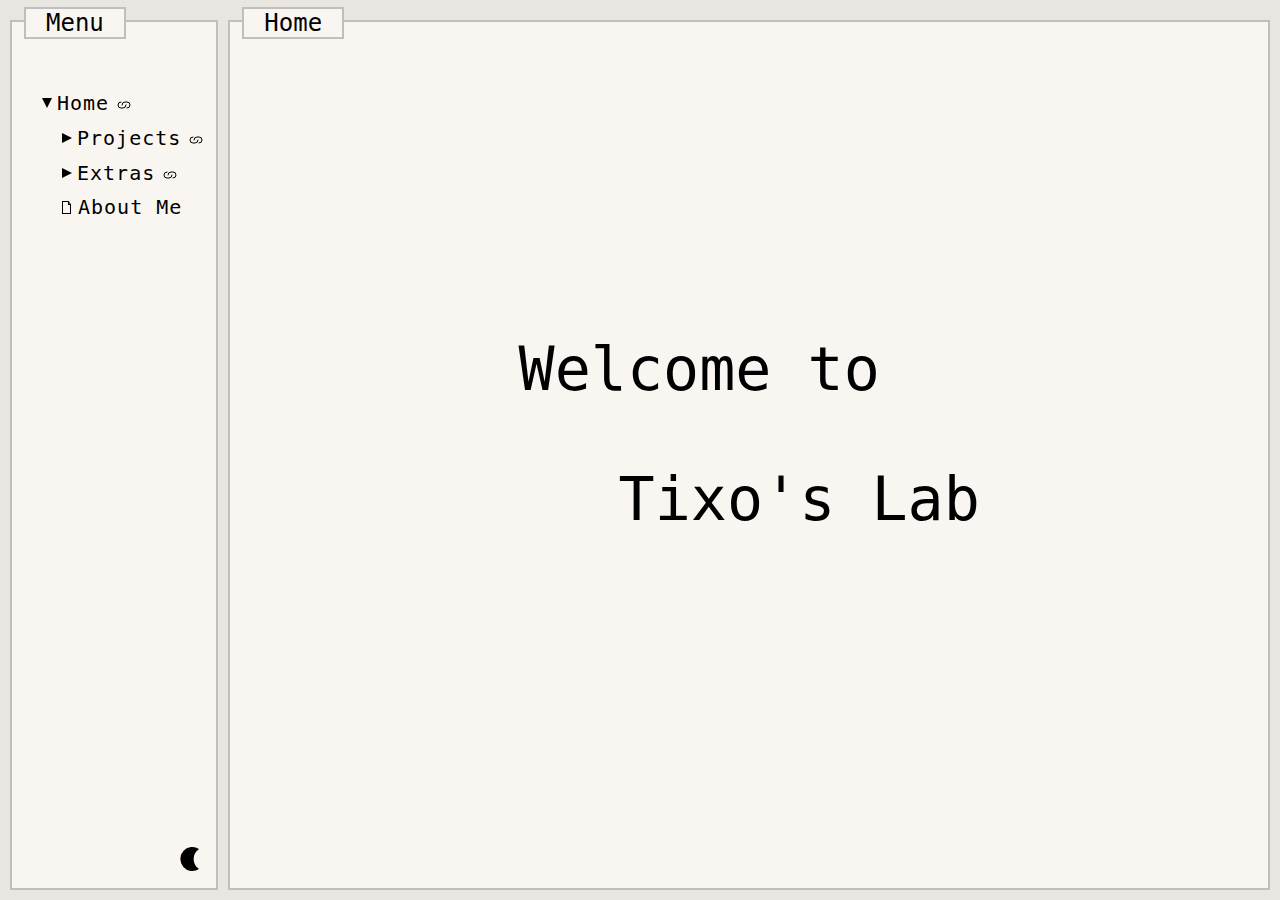
<file: index.html>
<!DOCTYPE html>
<html lang="en">
<head>
    <meta charset="UTF-8">
    <meta name="viewport" content="width=device-width, initial-scale=1.0">
    <title>Tixo's Lab</title>
    <link rel="stylesheet" href="css/style.css"/>
</head>
<body>
    <input type="checkbox" id="menu-button"/>
    <label for="menu-button" class="menu-button-label unselectable">
    <svg width="30px" height="30px" class="icon" id="burger">
<line stroke="currentColor" stroke-width="2" stroke-linecap="round"
    x1="5" y1="10"
    x2="24" y2="10"></line>
<line stroke="currentColor" stroke-width="2" stroke-linecap="round"
    x1="5" y1="15"
    x2="24" y2="15"></line>
<line stroke="currentColor" stroke-width="2" stroke-linecap="round" 
    x1="5" y1="20"
    x2="24" y2="20"></line>
</svg>
    <svg width="30px" height="30px" class="icon" id="cross">
<line stroke="currentColor" stroke-width="2" stroke-linecap="round"
        x1="5" y1="5"
        x2="24" y2="24"></line>
<line stroke="currentColor" stroke-width="2" stroke-linecap="round"
        x1="24" y1="5"
        x2="5" y2="24"></line>
</svg>
    </label>
    <div class="menu container">
        <h2 class="container-title unselectable">Menu</h2>
        <ul class="menu-tree">
            <li class="menu-item">
                <input class="menu-input" type="checkbox" id="home" checked>
                <label class="menu-input-label" for="home">
                    <svg width="10" height="10" class="icon">
    <polygon points="0,0 0,10 10,5" class="triangle" fill="currentColor"/>
</svg>
                    <span class="menu-label-text unselectable">Home</span>
                    <a href="index.html" class="menu-link unselectable">
                    <svg width="25" height="20" class="icon">
  <path
    fill="none"
    stroke="currentColor"
    stroke-linecap="round"
    d="
      M12, 12
      a1,1 0 0,0 0,6
      h 2
      A3,3 0, 0,0 17,15"
  />

  <path
    fill="none"
    stroke="currentColor"
    stroke-linecap="round"
    d="
      M18, 18
      a1,1 0 0,0 0,-6
      h -2
      A3,3 0, 0,0 13,15"
  />
</svg>
                    </a>
                </label>
                <ul class="menu-tree-sub">
                    <li class="menu-item">
                        <input class="menu-input" type="checkbox" id="projects">
                        <label class="menu-input-label" for="projects">
                            <svg width="10" height="10" class="icon">
    <polygon points="0,0 0,10 10,5" class="triangle" fill="currentColor"/>
</svg>
                            <span class="menu-label-text unselectable">Projects</span>
                            <a href="projects.html" class="menu-link unselectable">
                            <svg width="25" height="20" class="icon">
  <path
    fill="none"
    stroke="currentColor"
    stroke-linecap="round"
    d="
      M12, 12
      a1,1 0 0,0 0,6
      h 2
      A3,3 0, 0,0 17,15"
  />

  <path
    fill="none"
    stroke="currentColor"
    stroke-linecap="round"
    d="
      M18, 18
      a1,1 0 0,0 0,-6
      h -2
      A3,3 0, 0,0 13,15"
  />
</svg>
                            </a>
                        </label>
                        <ul class="menu-tree-sub">
                            <li class="menu-item">
                                <a class="menu-link unselectable" href="quickgacha-py.html">
                                <svg height="13px" width="16px" class="icon">
<line stroke="currentColor" stroke-width="1" stroke-linecap="round"
        x1="0.5" y1="0.5"
        x2="0.5" y2="12.5"></line>
<line stroke="currentColor" stroke-width="1" stroke-linecap="round"
        x1="0.5" y1="12.5"
        x2="8.5" y2="12.5"></line>
<line stroke="currentColor" stroke-width="1" stroke-linecap="round"
        x1="0.5" y1="0.5"
        x2="6.5" y2="0.5"></line>
<line stroke="currentColor" stroke-width="1" stroke-linecap="round"
        x1="8.5" y1="12.5"
        x2="8.5" y2="3.5"></line>
<line stroke="currentColor" stroke-width="1" stroke-linecap="round"
        x1="8.5" y1="3.5"
        x2="6.5" y2="0.5"></line>
<line stroke="currentColor" stroke-width="1" stroke-linecap="round"
        x1="8.5" y1="3.5"
        x2="6.5" y2="3.5"></line>
<line stroke="currentColor" stroke-width="1" stroke-linecap="round"
        x1="6.5" y1="0.5"
        x2="6.5" y2="3.5"></line>
</svg>Quickgacha.py
                                </a>
                            </li>
                        </ul>
                    </li>
                    <li class="menu-item">
                        <input class="menu-input" type="checkbox" id="extras">
                        <label class="menu-input-label" for="extras">
                        <svg width="10" height="10" class="icon">
    <polygon points="0,0 0,10 10,5" class="triangle" fill="currentColor"/>
</svg>
                        <span class="menu-label-text unselectable">Extras</span>
                        <a href="extras.html" class="menu-link unselectable">
                        <svg width="25" height="20" class="icon">
  <path
    fill="none"
    stroke="currentColor"
    stroke-linecap="round"
    d="
      M12, 12
      a1,1 0 0,0 0,6
      h 2
      A3,3 0, 0,0 17,15"
  />

  <path
    fill="none"
    stroke="currentColor"
    stroke-linecap="round"
    d="
      M18, 18
      a1,1 0 0,0 0,-6
      h -2
      A3,3 0, 0,0 13,15"
  />
</svg>
                        </a>
                        </label>
                        <ul class="menu-tree-sub">
                            <li class="menu-item">
                                <a class="menu-link unselectable" href="gacha.html">
                                <svg height="13px" width="16px" class="icon">
<line stroke="currentColor" stroke-width="1" stroke-linecap="round"
        x1="0.5" y1="0.5"
        x2="0.5" y2="12.5"></line>
<line stroke="currentColor" stroke-width="1" stroke-linecap="round"
        x1="0.5" y1="12.5"
        x2="8.5" y2="12.5"></line>
<line stroke="currentColor" stroke-width="1" stroke-linecap="round"
        x1="0.5" y1="0.5"
        x2="6.5" y2="0.5"></line>
<line stroke="currentColor" stroke-width="1" stroke-linecap="round"
        x1="8.5" y1="12.5"
        x2="8.5" y2="3.5"></line>
<line stroke="currentColor" stroke-width="1" stroke-linecap="round"
        x1="8.5" y1="3.5"
        x2="6.5" y2="0.5"></line>
<line stroke="currentColor" stroke-width="1" stroke-linecap="round"
        x1="8.5" y1="3.5"
        x2="6.5" y2="3.5"></line>
<line stroke="currentColor" stroke-width="1" stroke-linecap="round"
        x1="6.5" y1="0.5"
        x2="6.5" y2="3.5"></line>
</svg>Gacha
                                </a>
                            </li>
                        </ul>
                    </li>
                    <li class="menu-item">
                        <a class="menu-link unselectable" href="about-me.html">
                        <svg height="13px" width="16px" class="icon">
<line stroke="currentColor" stroke-width="1" stroke-linecap="round"
        x1="0.5" y1="0.5"
        x2="0.5" y2="12.5"></line>
<line stroke="currentColor" stroke-width="1" stroke-linecap="round"
        x1="0.5" y1="12.5"
        x2="8.5" y2="12.5"></line>
<line stroke="currentColor" stroke-width="1" stroke-linecap="round"
        x1="0.5" y1="0.5"
        x2="6.5" y2="0.5"></line>
<line stroke="currentColor" stroke-width="1" stroke-linecap="round"
        x1="8.5" y1="12.5"
        x2="8.5" y2="3.5"></line>
<line stroke="currentColor" stroke-width="1" stroke-linecap="round"
        x1="8.5" y1="3.5"
        x2="6.5" y2="0.5"></line>
<line stroke="currentColor" stroke-width="1" stroke-linecap="round"
        x1="8.5" y1="3.5"
        x2="6.5" y2="3.5"></line>
<line stroke="currentColor" stroke-width="1" stroke-linecap="round"
        x1="6.5" y1="0.5"
        x2="6.5" y2="3.5"></line>
</svg>About Me
                        </a>
                    </li>
                </ul>
            </li>
        </ul>
        <input type="checkbox" id="dark-mode"/>
        <label for="dark-mode">
            <svg width="30" height="30" class="icon" id="lightIcon">
    <circle cx="15" cy="15" r="6" fill="currentColor"/>
    <line
        id="ray"
        stroke="currentColor"
        stroke-width="2"
        stroke-linecap="round"
        x1="15"
        y1="1"
        x2="15"
        y2="4"
    ></line>

    <use href="#ray" transform="rotate(45 15 15)" />
    <use href="#ray" transform="rotate(90 15 15)" />
    <use href="#ray" transform="rotate(135 15 15)" />
    <use href="#ray" transform="rotate(180 15 15)" />
    <use href="#ray" transform="rotate(225 15 15)" />
    <use href="#ray" transform="rotate(270 15 15)" />
    <use href="#ray" transform="rotate(315 15 15)" />
</svg>
            <svg width="30" height="30" class="icon" id="darkIcon">
    <path
        fill="currentColor"
        d="M 23, 5 A 12 12 0 1 0 23, 25 A 12 12 0 0 1 23, 5"
    />
</svg>
        </label>
    </div>
    <div class="content container">
        <link rel="stylesheet" href="css/index.css">
<h2 class="container-title unselectable">Home</h2>
<div style="margin:30vh auto auto auto; max-width: fit-content;">
    <p class="welcome-text top">Welcome to</p>
    <p class="welcome-text bottom">Tixo's Lab</p>
</div>

    </div>
</body>
<script src="script.js"></script>
</html>
</file>
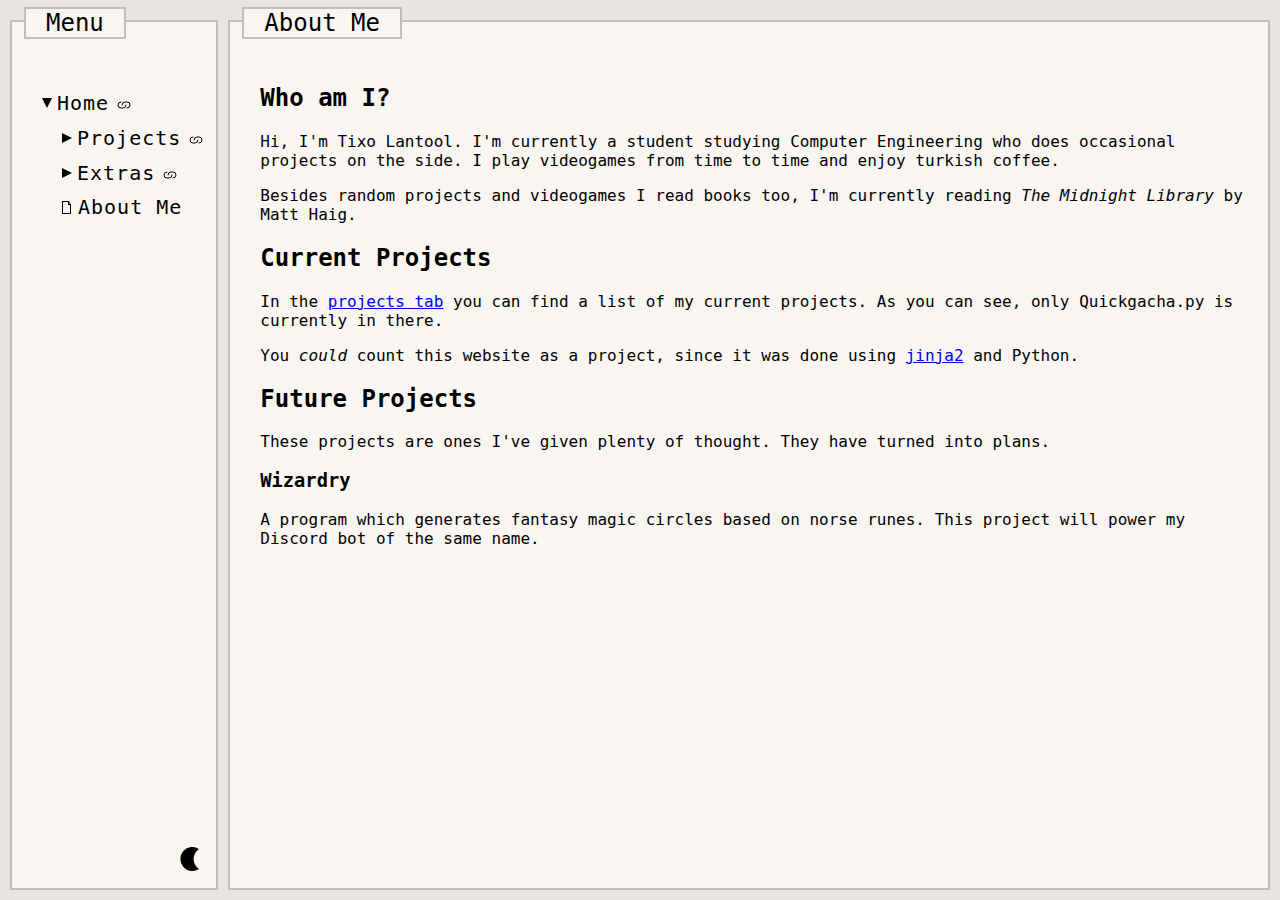
<file: about-me.html>
<!DOCTYPE html>
<html lang="en">
<head>
    <meta charset="UTF-8">
    <meta name="viewport" content="width=device-width, initial-scale=1.0">
    <title>Tixo's Lab</title>
    <link rel="stylesheet" href="css/style.css"/>
</head>
<body>
    <input type="checkbox" id="menu-button"/>
    <label for="menu-button" class="menu-button-label unselectable">
    <svg width="30px" height="30px" class="icon" id="burger">
<line stroke="currentColor" stroke-width="2" stroke-linecap="round"
    x1="5" y1="10"
    x2="24" y2="10"></line>
<line stroke="currentColor" stroke-width="2" stroke-linecap="round"
    x1="5" y1="15"
    x2="24" y2="15"></line>
<line stroke="currentColor" stroke-width="2" stroke-linecap="round" 
    x1="5" y1="20"
    x2="24" y2="20"></line>
</svg>
    <svg width="30px" height="30px" class="icon" id="cross">
<line stroke="currentColor" stroke-width="2" stroke-linecap="round"
        x1="5" y1="5"
        x2="24" y2="24"></line>
<line stroke="currentColor" stroke-width="2" stroke-linecap="round"
        x1="24" y1="5"
        x2="5" y2="24"></line>
</svg>
    </label>
    <div class="menu container">
        <h2 class="container-title unselectable">Menu</h2>
        <ul class="menu-tree">
            <li class="menu-item">
                <input class="menu-input" type="checkbox" id="home" checked>
                <label class="menu-input-label" for="home">
                    <svg width="10" height="10" class="icon">
    <polygon points="0,0 0,10 10,5" class="triangle" fill="currentColor"/>
</svg>
                    <span class="menu-label-text unselectable">Home</span>
                    <a href="index.html" class="menu-link unselectable">
                    <svg width="25" height="20" class="icon">
  <path
    fill="none"
    stroke="currentColor"
    stroke-linecap="round"
    d="
      M12, 12
      a1,1 0 0,0 0,6
      h 2
      A3,3 0, 0,0 17,15"
  />

  <path
    fill="none"
    stroke="currentColor"
    stroke-linecap="round"
    d="
      M18, 18
      a1,1 0 0,0 0,-6
      h -2
      A3,3 0, 0,0 13,15"
  />
</svg>
                    </a>
                </label>
                <ul class="menu-tree-sub">
                    <li class="menu-item">
                        <input class="menu-input" type="checkbox" id="projects">
                        <label class="menu-input-label" for="projects">
                            <svg width="10" height="10" class="icon">
    <polygon points="0,0 0,10 10,5" class="triangle" fill="currentColor"/>
</svg>
                            <span class="menu-label-text unselectable">Projects</span>
                            <a href="projects.html" class="menu-link unselectable">
                            <svg width="25" height="20" class="icon">
  <path
    fill="none"
    stroke="currentColor"
    stroke-linecap="round"
    d="
      M12, 12
      a1,1 0 0,0 0,6
      h 2
      A3,3 0, 0,0 17,15"
  />

  <path
    fill="none"
    stroke="currentColor"
    stroke-linecap="round"
    d="
      M18, 18
      a1,1 0 0,0 0,-6
      h -2
      A3,3 0, 0,0 13,15"
  />
</svg>
                            </a>
                        </label>
                        <ul class="menu-tree-sub">
                            <li class="menu-item">
                                <a class="menu-link unselectable" href="quickgacha-py.html">
                                <svg height="13px" width="16px" class="icon">
<line stroke="currentColor" stroke-width="1" stroke-linecap="round"
        x1="0.5" y1="0.5"
        x2="0.5" y2="12.5"></line>
<line stroke="currentColor" stroke-width="1" stroke-linecap="round"
        x1="0.5" y1="12.5"
        x2="8.5" y2="12.5"></line>
<line stroke="currentColor" stroke-width="1" stroke-linecap="round"
        x1="0.5" y1="0.5"
        x2="6.5" y2="0.5"></line>
<line stroke="currentColor" stroke-width="1" stroke-linecap="round"
        x1="8.5" y1="12.5"
        x2="8.5" y2="3.5"></line>
<line stroke="currentColor" stroke-width="1" stroke-linecap="round"
        x1="8.5" y1="3.5"
        x2="6.5" y2="0.5"></line>
<line stroke="currentColor" stroke-width="1" stroke-linecap="round"
        x1="8.5" y1="3.5"
        x2="6.5" y2="3.5"></line>
<line stroke="currentColor" stroke-width="1" stroke-linecap="round"
        x1="6.5" y1="0.5"
        x2="6.5" y2="3.5"></line>
</svg>Quickgacha.py
                                </a>
                            </li>
                        </ul>
                    </li>
                    <li class="menu-item">
                        <input class="menu-input" type="checkbox" id="extras">
                        <label class="menu-input-label" for="extras">
                        <svg width="10" height="10" class="icon">
    <polygon points="0,0 0,10 10,5" class="triangle" fill="currentColor"/>
</svg>
                        <span class="menu-label-text unselectable">Extras</span>
                        <a href="extras.html" class="menu-link unselectable">
                        <svg width="25" height="20" class="icon">
  <path
    fill="none"
    stroke="currentColor"
    stroke-linecap="round"
    d="
      M12, 12
      a1,1 0 0,0 0,6
      h 2
      A3,3 0, 0,0 17,15"
  />

  <path
    fill="none"
    stroke="currentColor"
    stroke-linecap="round"
    d="
      M18, 18
      a1,1 0 0,0 0,-6
      h -2
      A3,3 0, 0,0 13,15"
  />
</svg>
                        </a>
                        </label>
                        <ul class="menu-tree-sub">
                            <li class="menu-item">
                                <a class="menu-link unselectable" href="gacha.html">
                                <svg height="13px" width="16px" class="icon">
<line stroke="currentColor" stroke-width="1" stroke-linecap="round"
        x1="0.5" y1="0.5"
        x2="0.5" y2="12.5"></line>
<line stroke="currentColor" stroke-width="1" stroke-linecap="round"
        x1="0.5" y1="12.5"
        x2="8.5" y2="12.5"></line>
<line stroke="currentColor" stroke-width="1" stroke-linecap="round"
        x1="0.5" y1="0.5"
        x2="6.5" y2="0.5"></line>
<line stroke="currentColor" stroke-width="1" stroke-linecap="round"
        x1="8.5" y1="12.5"
        x2="8.5" y2="3.5"></line>
<line stroke="currentColor" stroke-width="1" stroke-linecap="round"
        x1="8.5" y1="3.5"
        x2="6.5" y2="0.5"></line>
<line stroke="currentColor" stroke-width="1" stroke-linecap="round"
        x1="8.5" y1="3.5"
        x2="6.5" y2="3.5"></line>
<line stroke="currentColor" stroke-width="1" stroke-linecap="round"
        x1="6.5" y1="0.5"
        x2="6.5" y2="3.5"></line>
</svg>Gacha
                                </a>
                            </li>
                        </ul>
                    </li>
                    <li class="menu-item">
                        <a class="menu-link unselectable" href="about-me.html">
                        <svg height="13px" width="16px" class="icon">
<line stroke="currentColor" stroke-width="1" stroke-linecap="round"
        x1="0.5" y1="0.5"
        x2="0.5" y2="12.5"></line>
<line stroke="currentColor" stroke-width="1" stroke-linecap="round"
        x1="0.5" y1="12.5"
        x2="8.5" y2="12.5"></line>
<line stroke="currentColor" stroke-width="1" stroke-linecap="round"
        x1="0.5" y1="0.5"
        x2="6.5" y2="0.5"></line>
<line stroke="currentColor" stroke-width="1" stroke-linecap="round"
        x1="8.5" y1="12.5"
        x2="8.5" y2="3.5"></line>
<line stroke="currentColor" stroke-width="1" stroke-linecap="round"
        x1="8.5" y1="3.5"
        x2="6.5" y2="0.5"></line>
<line stroke="currentColor" stroke-width="1" stroke-linecap="round"
        x1="8.5" y1="3.5"
        x2="6.5" y2="3.5"></line>
<line stroke="currentColor" stroke-width="1" stroke-linecap="round"
        x1="6.5" y1="0.5"
        x2="6.5" y2="3.5"></line>
</svg>About Me
                        </a>
                    </li>
                </ul>
            </li>
        </ul>
        <input type="checkbox" id="dark-mode"/>
        <label for="dark-mode">
            <svg width="30" height="30" class="icon" id="lightIcon">
    <circle cx="15" cy="15" r="6" fill="currentColor"/>
    <line
        id="ray"
        stroke="currentColor"
        stroke-width="2"
        stroke-linecap="round"
        x1="15"
        y1="1"
        x2="15"
        y2="4"
    ></line>

    <use href="#ray" transform="rotate(45 15 15)" />
    <use href="#ray" transform="rotate(90 15 15)" />
    <use href="#ray" transform="rotate(135 15 15)" />
    <use href="#ray" transform="rotate(180 15 15)" />
    <use href="#ray" transform="rotate(225 15 15)" />
    <use href="#ray" transform="rotate(270 15 15)" />
    <use href="#ray" transform="rotate(315 15 15)" />
</svg>
            <svg width="30" height="30" class="icon" id="darkIcon">
    <path
        fill="currentColor"
        d="M 23, 5 A 12 12 0 1 0 23, 25 A 12 12 0 0 1 23, 5"
    />
</svg>
        </label>
    </div>
    <div class="content container">
        <h2 class="container-title unselectable">About Me</h2>
<div style="padding-left: 20px">
    <h2>Who am I?</h2>
    <p>Hi, I'm Tixo Lantool. I'm currently a student studying Computer Engineering who does occasional
        projects on the side. I play videogames from time to time and enjoy turkish coffee.</p>
    <p>Besides random projects and videogames I read books too, I'm currently reading <i>The Midnight Library</i> by Matt Haig.</p>
    <h2>Current Projects</h2>
    <p>In the <a href="projects.html">projects tab</a> you can find a list of my current projects. As you can see, only Quickgacha.py
        is currently in there.</p>
    <p>You <i>could</i> count this website as a project, since it was done using <a href="https://jinja.palletsprojects.com/en/3.1.x/">jinja2</a> and
        Python.</p>
    <h2>Future Projects</h2>
    <p>These projects are ones I've given plenty of thought. They have turned into plans.</p>
    <h3>Wizardry</h3>
    <p>A program which generates fantasy magic circles based on norse runes. This project will power my Discord bot of the same name.</p>
</div>

    </div>
</body>
<script src="script.js"></script>
</html>
</file>
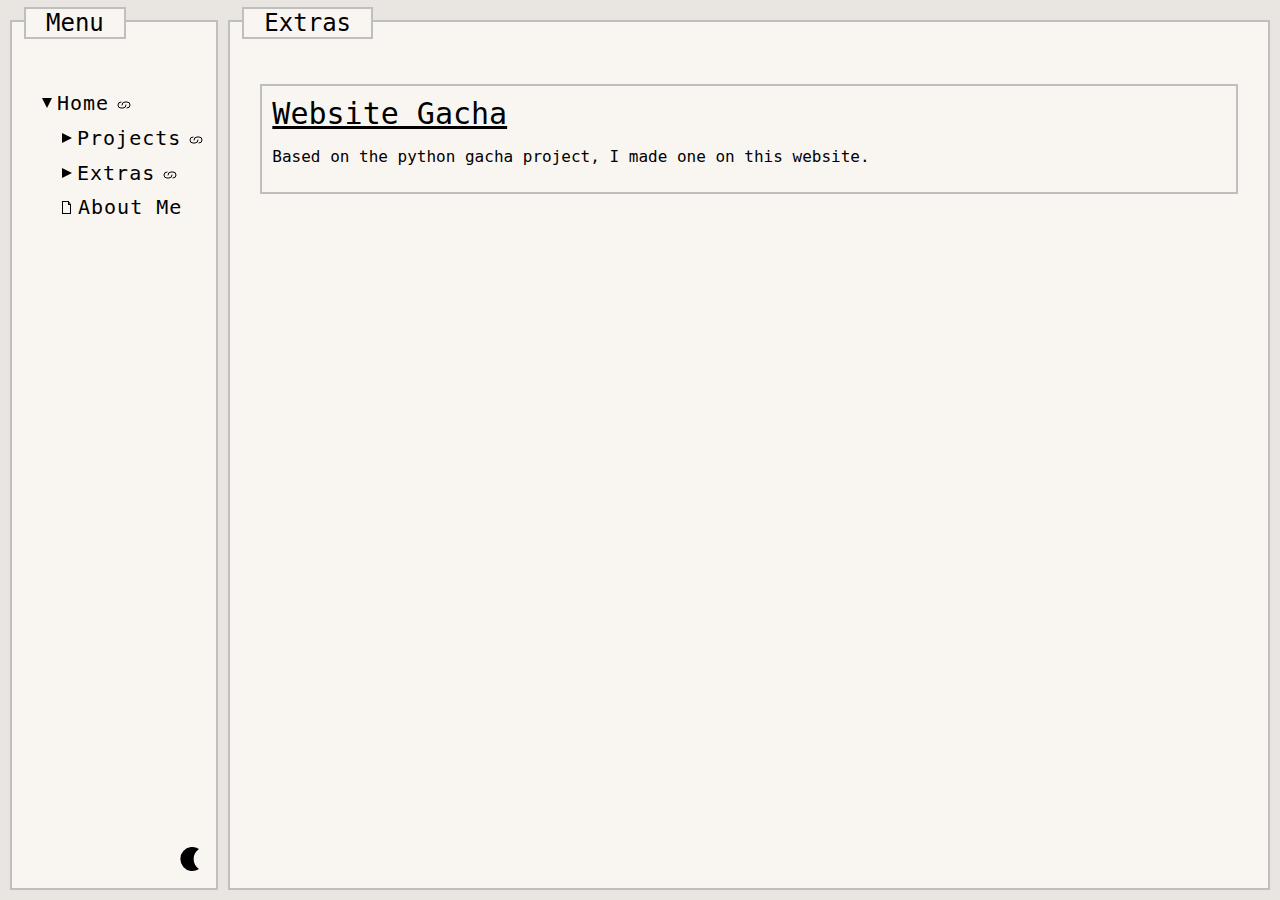
<file: extras.html>
<!DOCTYPE html>
<html lang="en">
<head>
    <meta charset="UTF-8">
    <meta name="viewport" content="width=device-width, initial-scale=1.0">
    <title>Tixo's Lab</title>
    <link rel="stylesheet" href="css/style.css"/>
</head>
<body>
    <input type="checkbox" id="menu-button"/>
    <label for="menu-button" class="menu-button-label unselectable">
    <svg width="30px" height="30px" class="icon" id="burger">
<line stroke="currentColor" stroke-width="2" stroke-linecap="round"
    x1="5" y1="10"
    x2="24" y2="10"></line>
<line stroke="currentColor" stroke-width="2" stroke-linecap="round"
    x1="5" y1="15"
    x2="24" y2="15"></line>
<line stroke="currentColor" stroke-width="2" stroke-linecap="round" 
    x1="5" y1="20"
    x2="24" y2="20"></line>
</svg>
    <svg width="30px" height="30px" class="icon" id="cross">
<line stroke="currentColor" stroke-width="2" stroke-linecap="round"
        x1="5" y1="5"
        x2="24" y2="24"></line>
<line stroke="currentColor" stroke-width="2" stroke-linecap="round"
        x1="24" y1="5"
        x2="5" y2="24"></line>
</svg>
    </label>
    <div class="menu container">
        <h2 class="container-title unselectable">Menu</h2>
        <ul class="menu-tree">
            <li class="menu-item">
                <input class="menu-input" type="checkbox" id="home" checked>
                <label class="menu-input-label" for="home">
                    <svg width="10" height="10" class="icon">
    <polygon points="0,0 0,10 10,5" class="triangle" fill="currentColor"/>
</svg>
                    <span class="menu-label-text unselectable">Home</span>
                    <a href="index.html" class="menu-link unselectable">
                    <svg width="25" height="20" class="icon">
  <path
    fill="none"
    stroke="currentColor"
    stroke-linecap="round"
    d="
      M12, 12
      a1,1 0 0,0 0,6
      h 2
      A3,3 0, 0,0 17,15"
  />

  <path
    fill="none"
    stroke="currentColor"
    stroke-linecap="round"
    d="
      M18, 18
      a1,1 0 0,0 0,-6
      h -2
      A3,3 0, 0,0 13,15"
  />
</svg>
                    </a>
                </label>
                <ul class="menu-tree-sub">
                    <li class="menu-item">
                        <input class="menu-input" type="checkbox" id="projects">
                        <label class="menu-input-label" for="projects">
                            <svg width="10" height="10" class="icon">
    <polygon points="0,0 0,10 10,5" class="triangle" fill="currentColor"/>
</svg>
                            <span class="menu-label-text unselectable">Projects</span>
                            <a href="projects.html" class="menu-link unselectable">
                            <svg width="25" height="20" class="icon">
  <path
    fill="none"
    stroke="currentColor"
    stroke-linecap="round"
    d="
      M12, 12
      a1,1 0 0,0 0,6
      h 2
      A3,3 0, 0,0 17,15"
  />

  <path
    fill="none"
    stroke="currentColor"
    stroke-linecap="round"
    d="
      M18, 18
      a1,1 0 0,0 0,-6
      h -2
      A3,3 0, 0,0 13,15"
  />
</svg>
                            </a>
                        </label>
                        <ul class="menu-tree-sub">
                            <li class="menu-item">
                                <a class="menu-link unselectable" href="quickgacha-py.html">
                                <svg height="13px" width="16px" class="icon">
<line stroke="currentColor" stroke-width="1" stroke-linecap="round"
        x1="0.5" y1="0.5"
        x2="0.5" y2="12.5"></line>
<line stroke="currentColor" stroke-width="1" stroke-linecap="round"
        x1="0.5" y1="12.5"
        x2="8.5" y2="12.5"></line>
<line stroke="currentColor" stroke-width="1" stroke-linecap="round"
        x1="0.5" y1="0.5"
        x2="6.5" y2="0.5"></line>
<line stroke="currentColor" stroke-width="1" stroke-linecap="round"
        x1="8.5" y1="12.5"
        x2="8.5" y2="3.5"></line>
<line stroke="currentColor" stroke-width="1" stroke-linecap="round"
        x1="8.5" y1="3.5"
        x2="6.5" y2="0.5"></line>
<line stroke="currentColor" stroke-width="1" stroke-linecap="round"
        x1="8.5" y1="3.5"
        x2="6.5" y2="3.5"></line>
<line stroke="currentColor" stroke-width="1" stroke-linecap="round"
        x1="6.5" y1="0.5"
        x2="6.5" y2="3.5"></line>
</svg>Quickgacha.py
                                </a>
                            </li>
                        </ul>
                    </li>
                    <li class="menu-item">
                        <input class="menu-input" type="checkbox" id="extras">
                        <label class="menu-input-label" for="extras">
                        <svg width="10" height="10" class="icon">
    <polygon points="0,0 0,10 10,5" class="triangle" fill="currentColor"/>
</svg>
                        <span class="menu-label-text unselectable">Extras</span>
                        <a href="extras.html" class="menu-link unselectable">
                        <svg width="25" height="20" class="icon">
  <path
    fill="none"
    stroke="currentColor"
    stroke-linecap="round"
    d="
      M12, 12
      a1,1 0 0,0 0,6
      h 2
      A3,3 0, 0,0 17,15"
  />

  <path
    fill="none"
    stroke="currentColor"
    stroke-linecap="round"
    d="
      M18, 18
      a1,1 0 0,0 0,-6
      h -2
      A3,3 0, 0,0 13,15"
  />
</svg>
                        </a>
                        </label>
                        <ul class="menu-tree-sub">
                            <li class="menu-item">
                                <a class="menu-link unselectable" href="gacha.html">
                                <svg height="13px" width="16px" class="icon">
<line stroke="currentColor" stroke-width="1" stroke-linecap="round"
        x1="0.5" y1="0.5"
        x2="0.5" y2="12.5"></line>
<line stroke="currentColor" stroke-width="1" stroke-linecap="round"
        x1="0.5" y1="12.5"
        x2="8.5" y2="12.5"></line>
<line stroke="currentColor" stroke-width="1" stroke-linecap="round"
        x1="0.5" y1="0.5"
        x2="6.5" y2="0.5"></line>
<line stroke="currentColor" stroke-width="1" stroke-linecap="round"
        x1="8.5" y1="12.5"
        x2="8.5" y2="3.5"></line>
<line stroke="currentColor" stroke-width="1" stroke-linecap="round"
        x1="8.5" y1="3.5"
        x2="6.5" y2="0.5"></line>
<line stroke="currentColor" stroke-width="1" stroke-linecap="round"
        x1="8.5" y1="3.5"
        x2="6.5" y2="3.5"></line>
<line stroke="currentColor" stroke-width="1" stroke-linecap="round"
        x1="6.5" y1="0.5"
        x2="6.5" y2="3.5"></line>
</svg>Gacha
                                </a>
                            </li>
                        </ul>
                    </li>
                    <li class="menu-item">
                        <a class="menu-link unselectable" href="about-me.html">
                        <svg height="13px" width="16px" class="icon">
<line stroke="currentColor" stroke-width="1" stroke-linecap="round"
        x1="0.5" y1="0.5"
        x2="0.5" y2="12.5"></line>
<line stroke="currentColor" stroke-width="1" stroke-linecap="round"
        x1="0.5" y1="12.5"
        x2="8.5" y2="12.5"></line>
<line stroke="currentColor" stroke-width="1" stroke-linecap="round"
        x1="0.5" y1="0.5"
        x2="6.5" y2="0.5"></line>
<line stroke="currentColor" stroke-width="1" stroke-linecap="round"
        x1="8.5" y1="12.5"
        x2="8.5" y2="3.5"></line>
<line stroke="currentColor" stroke-width="1" stroke-linecap="round"
        x1="8.5" y1="3.5"
        x2="6.5" y2="0.5"></line>
<line stroke="currentColor" stroke-width="1" stroke-linecap="round"
        x1="8.5" y1="3.5"
        x2="6.5" y2="3.5"></line>
<line stroke="currentColor" stroke-width="1" stroke-linecap="round"
        x1="6.5" y1="0.5"
        x2="6.5" y2="3.5"></line>
</svg>About Me
                        </a>
                    </li>
                </ul>
            </li>
        </ul>
        <input type="checkbox" id="dark-mode"/>
        <label for="dark-mode">
            <svg width="30" height="30" class="icon" id="lightIcon">
    <circle cx="15" cy="15" r="6" fill="currentColor"/>
    <line
        id="ray"
        stroke="currentColor"
        stroke-width="2"
        stroke-linecap="round"
        x1="15"
        y1="1"
        x2="15"
        y2="4"
    ></line>

    <use href="#ray" transform="rotate(45 15 15)" />
    <use href="#ray" transform="rotate(90 15 15)" />
    <use href="#ray" transform="rotate(135 15 15)" />
    <use href="#ray" transform="rotate(180 15 15)" />
    <use href="#ray" transform="rotate(225 15 15)" />
    <use href="#ray" transform="rotate(270 15 15)" />
    <use href="#ray" transform="rotate(315 15 15)" />
</svg>
            <svg width="30" height="30" class="icon" id="darkIcon">
    <path
        fill="currentColor"
        d="M 23, 5 A 12 12 0 1 0 23, 25 A 12 12 0 0 1 23, 5"
    />
</svg>
        </label>
    </div>
    <div class="content container">
        <h2 class="container-title unselectable">Extras</h2>
<article>
    <a class="article-title" href="gacha.html">Website Gacha</a>
    <p class="article-description">Based on the python gacha project, I made one on this website.</p>
</article>

    </div>
</body>
<script src="script.js"></script>
</html>
</file>
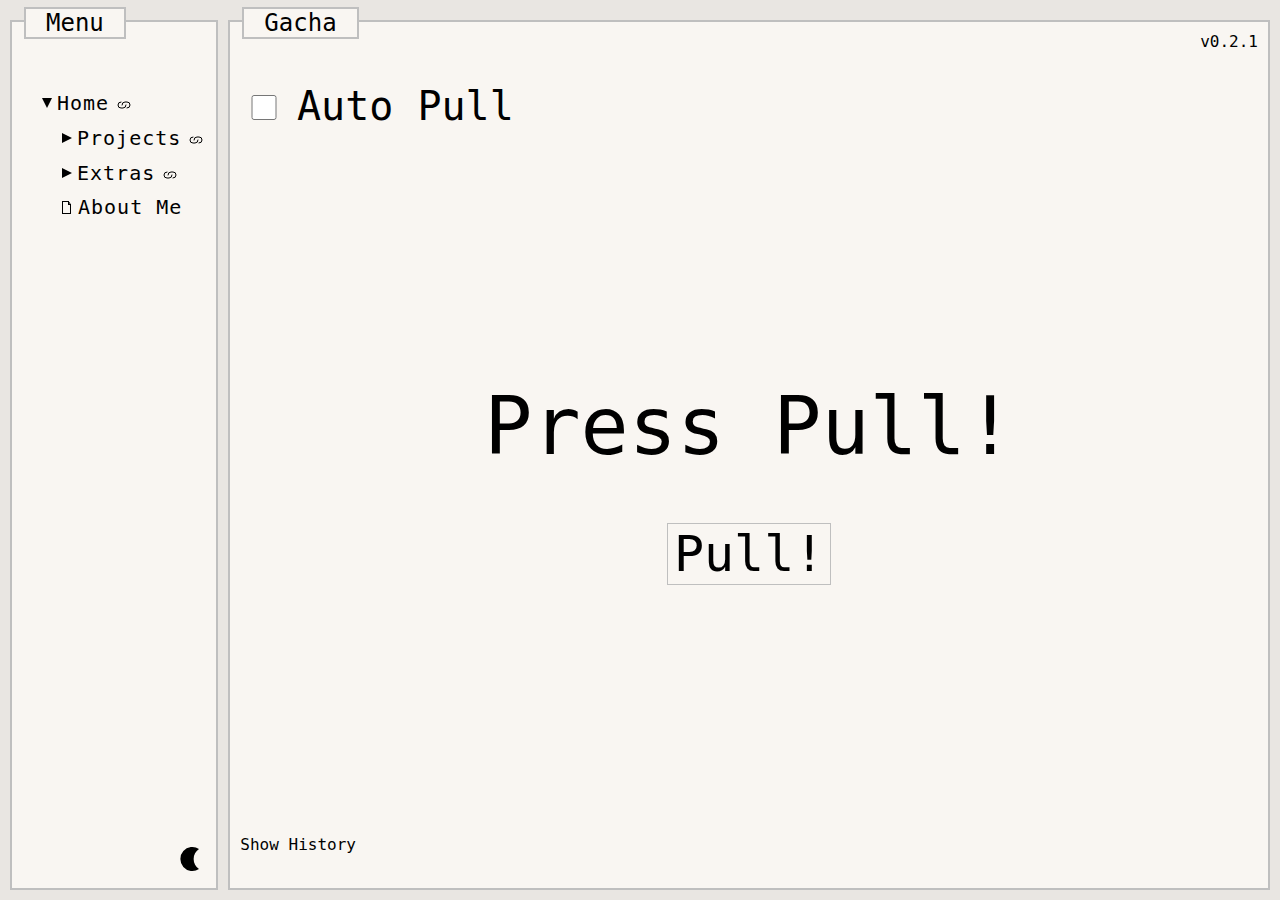
<file: gacha.html>
<!DOCTYPE html>
<html lang="en">
<head>
    <meta charset="UTF-8">
    <meta name="viewport" content="width=device-width, initial-scale=1.0">
    <title>Tixo's Lab</title>
    <link rel="stylesheet" href="css/style.css"/>
</head>
<body>
    <input type="checkbox" id="menu-button"/>
    <label for="menu-button" class="menu-button-label unselectable">
    <svg width="30px" height="30px" class="icon" id="burger">
<line stroke="currentColor" stroke-width="2" stroke-linecap="round"
    x1="5" y1="10"
    x2="24" y2="10"></line>
<line stroke="currentColor" stroke-width="2" stroke-linecap="round"
    x1="5" y1="15"
    x2="24" y2="15"></line>
<line stroke="currentColor" stroke-width="2" stroke-linecap="round" 
    x1="5" y1="20"
    x2="24" y2="20"></line>
</svg>
    <svg width="30px" height="30px" class="icon" id="cross">
<line stroke="currentColor" stroke-width="2" stroke-linecap="round"
        x1="5" y1="5"
        x2="24" y2="24"></line>
<line stroke="currentColor" stroke-width="2" stroke-linecap="round"
        x1="24" y1="5"
        x2="5" y2="24"></line>
</svg>
    </label>
    <div class="menu container">
        <h2 class="container-title unselectable">Menu</h2>
        <ul class="menu-tree">
            <li class="menu-item">
                <input class="menu-input" type="checkbox" id="home" checked>
                <label class="menu-input-label" for="home">
                    <svg width="10" height="10" class="icon">
    <polygon points="0,0 0,10 10,5" class="triangle" fill="currentColor"/>
</svg>
                    <span class="menu-label-text unselectable">Home</span>
                    <a href="index.html" class="menu-link unselectable">
                    <svg width="25" height="20" class="icon">
  <path
    fill="none"
    stroke="currentColor"
    stroke-linecap="round"
    d="
      M12, 12
      a1,1 0 0,0 0,6
      h 2
      A3,3 0, 0,0 17,15"
  />

  <path
    fill="none"
    stroke="currentColor"
    stroke-linecap="round"
    d="
      M18, 18
      a1,1 0 0,0 0,-6
      h -2
      A3,3 0, 0,0 13,15"
  />
</svg>
                    </a>
                </label>
                <ul class="menu-tree-sub">
                    <li class="menu-item">
                        <input class="menu-input" type="checkbox" id="projects">
                        <label class="menu-input-label" for="projects">
                            <svg width="10" height="10" class="icon">
    <polygon points="0,0 0,10 10,5" class="triangle" fill="currentColor"/>
</svg>
                            <span class="menu-label-text unselectable">Projects</span>
                            <a href="projects.html" class="menu-link unselectable">
                            <svg width="25" height="20" class="icon">
  <path
    fill="none"
    stroke="currentColor"
    stroke-linecap="round"
    d="
      M12, 12
      a1,1 0 0,0 0,6
      h 2
      A3,3 0, 0,0 17,15"
  />

  <path
    fill="none"
    stroke="currentColor"
    stroke-linecap="round"
    d="
      M18, 18
      a1,1 0 0,0 0,-6
      h -2
      A3,3 0, 0,0 13,15"
  />
</svg>
                            </a>
                        </label>
                        <ul class="menu-tree-sub">
                            <li class="menu-item">
                                <a class="menu-link unselectable" href="quickgacha-py.html">
                                <svg height="13px" width="16px" class="icon">
<line stroke="currentColor" stroke-width="1" stroke-linecap="round"
        x1="0.5" y1="0.5"
        x2="0.5" y2="12.5"></line>
<line stroke="currentColor" stroke-width="1" stroke-linecap="round"
        x1="0.5" y1="12.5"
        x2="8.5" y2="12.5"></line>
<line stroke="currentColor" stroke-width="1" stroke-linecap="round"
        x1="0.5" y1="0.5"
        x2="6.5" y2="0.5"></line>
<line stroke="currentColor" stroke-width="1" stroke-linecap="round"
        x1="8.5" y1="12.5"
        x2="8.5" y2="3.5"></line>
<line stroke="currentColor" stroke-width="1" stroke-linecap="round"
        x1="8.5" y1="3.5"
        x2="6.5" y2="0.5"></line>
<line stroke="currentColor" stroke-width="1" stroke-linecap="round"
        x1="8.5" y1="3.5"
        x2="6.5" y2="3.5"></line>
<line stroke="currentColor" stroke-width="1" stroke-linecap="round"
        x1="6.5" y1="0.5"
        x2="6.5" y2="3.5"></line>
</svg>Quickgacha.py
                                </a>
                            </li>
                        </ul>
                    </li>
                    <li class="menu-item">
                        <input class="menu-input" type="checkbox" id="extras">
                        <label class="menu-input-label" for="extras">
                        <svg width="10" height="10" class="icon">
    <polygon points="0,0 0,10 10,5" class="triangle" fill="currentColor"/>
</svg>
                        <span class="menu-label-text unselectable">Extras</span>
                        <a href="extras.html" class="menu-link unselectable">
                        <svg width="25" height="20" class="icon">
  <path
    fill="none"
    stroke="currentColor"
    stroke-linecap="round"
    d="
      M12, 12
      a1,1 0 0,0 0,6
      h 2
      A3,3 0, 0,0 17,15"
  />

  <path
    fill="none"
    stroke="currentColor"
    stroke-linecap="round"
    d="
      M18, 18
      a1,1 0 0,0 0,-6
      h -2
      A3,3 0, 0,0 13,15"
  />
</svg>
                        </a>
                        </label>
                        <ul class="menu-tree-sub">
                            <li class="menu-item">
                                <a class="menu-link unselectable" href="gacha.html">
                                <svg height="13px" width="16px" class="icon">
<line stroke="currentColor" stroke-width="1" stroke-linecap="round"
        x1="0.5" y1="0.5"
        x2="0.5" y2="12.5"></line>
<line stroke="currentColor" stroke-width="1" stroke-linecap="round"
        x1="0.5" y1="12.5"
        x2="8.5" y2="12.5"></line>
<line stroke="currentColor" stroke-width="1" stroke-linecap="round"
        x1="0.5" y1="0.5"
        x2="6.5" y2="0.5"></line>
<line stroke="currentColor" stroke-width="1" stroke-linecap="round"
        x1="8.5" y1="12.5"
        x2="8.5" y2="3.5"></line>
<line stroke="currentColor" stroke-width="1" stroke-linecap="round"
        x1="8.5" y1="3.5"
        x2="6.5" y2="0.5"></line>
<line stroke="currentColor" stroke-width="1" stroke-linecap="round"
        x1="8.5" y1="3.5"
        x2="6.5" y2="3.5"></line>
<line stroke="currentColor" stroke-width="1" stroke-linecap="round"
        x1="6.5" y1="0.5"
        x2="6.5" y2="3.5"></line>
</svg>Gacha
                                </a>
                            </li>
                        </ul>
                    </li>
                    <li class="menu-item">
                        <a class="menu-link unselectable" href="about-me.html">
                        <svg height="13px" width="16px" class="icon">
<line stroke="currentColor" stroke-width="1" stroke-linecap="round"
        x1="0.5" y1="0.5"
        x2="0.5" y2="12.5"></line>
<line stroke="currentColor" stroke-width="1" stroke-linecap="round"
        x1="0.5" y1="12.5"
        x2="8.5" y2="12.5"></line>
<line stroke="currentColor" stroke-width="1" stroke-linecap="round"
        x1="0.5" y1="0.5"
        x2="6.5" y2="0.5"></line>
<line stroke="currentColor" stroke-width="1" stroke-linecap="round"
        x1="8.5" y1="12.5"
        x2="8.5" y2="3.5"></line>
<line stroke="currentColor" stroke-width="1" stroke-linecap="round"
        x1="8.5" y1="3.5"
        x2="6.5" y2="0.5"></line>
<line stroke="currentColor" stroke-width="1" stroke-linecap="round"
        x1="8.5" y1="3.5"
        x2="6.5" y2="3.5"></line>
<line stroke="currentColor" stroke-width="1" stroke-linecap="round"
        x1="6.5" y1="0.5"
        x2="6.5" y2="3.5"></line>
</svg>About Me
                        </a>
                    </li>
                </ul>
            </li>
        </ul>
        <input type="checkbox" id="dark-mode"/>
        <label for="dark-mode">
            <svg width="30" height="30" class="icon" id="lightIcon">
    <circle cx="15" cy="15" r="6" fill="currentColor"/>
    <line
        id="ray"
        stroke="currentColor"
        stroke-width="2"
        stroke-linecap="round"
        x1="15"
        y1="1"
        x2="15"
        y2="4"
    ></line>

    <use href="#ray" transform="rotate(45 15 15)" />
    <use href="#ray" transform="rotate(90 15 15)" />
    <use href="#ray" transform="rotate(135 15 15)" />
    <use href="#ray" transform="rotate(180 15 15)" />
    <use href="#ray" transform="rotate(225 15 15)" />
    <use href="#ray" transform="rotate(270 15 15)" />
    <use href="#ray" transform="rotate(315 15 15)" />
</svg>
            <svg width="30" height="30" class="icon" id="darkIcon">
    <path
        fill="currentColor"
        d="M 23, 5 A 12 12 0 1 0 23, 25 A 12 12 0 0 1 23, 5"
    />
</svg>
        </label>
    </div>
    <div class="content container">
        <link rel="stylesheet" href="css/gacha.css"/>
<h2 class="container-title unselectable">Gacha</h2>
<span class="version">v0.2.1</span>
<div class="gacha-box">
    <div>
        <input id="auto-pull-toggle" type="checkbox"/>
        <label for="auto-pull-toggle">Auto Pull</label>
    </div>
    <div class="gacha-container">
        <span id="gacha-result">Press Pull!</span>
        <button id="gacha-button">Pull!</button>
        
    </div>
    <input id="history-toggle" type="checkbox"/>
    <label for="history-toggle" class="history-label-toggled">Hide History</label>
    <label for="history-toggle" class="history-label-untoggled">Show History</label>
    <div class="history-container container">
        <h2 class="container-title unselectable">Last 100 Pulls</h2>
        <div id="pull-history">
        </div>
    </div>
    <script src="gacha.js"></script>
</div>

    </div>
</body>
<script src="script.js"></script>
</html>
</file>
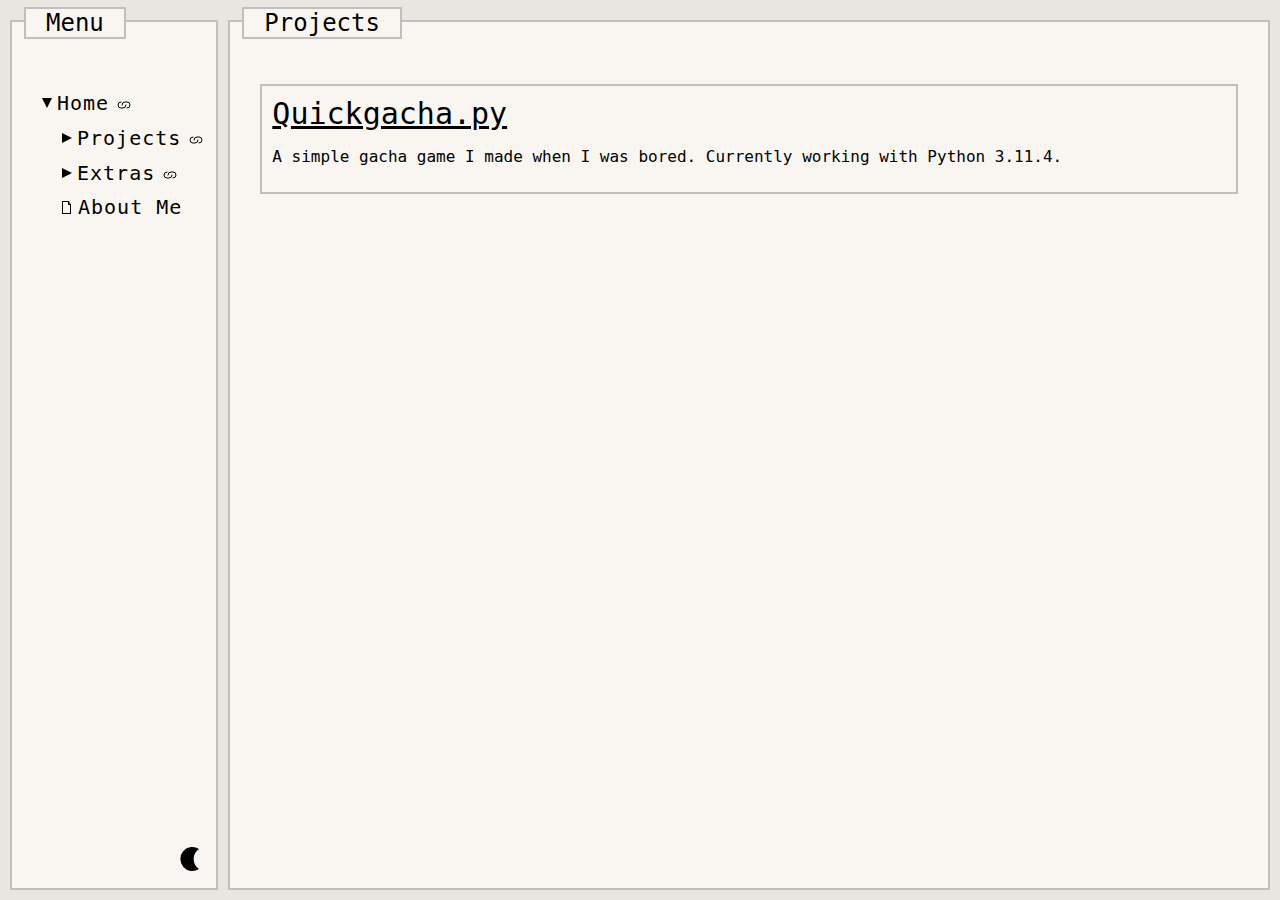
<file: projects.html>
<!DOCTYPE html>
<html lang="en">
<head>
    <meta charset="UTF-8">
    <meta name="viewport" content="width=device-width, initial-scale=1.0">
    <title>Tixo's Lab</title>
    <link rel="stylesheet" href="css/style.css"/>
</head>
<body>
    <input type="checkbox" id="menu-button"/>
    <label for="menu-button" class="menu-button-label unselectable">
    <svg width="30px" height="30px" class="icon" id="burger">
<line stroke="currentColor" stroke-width="2" stroke-linecap="round"
    x1="5" y1="10"
    x2="24" y2="10"></line>
<line stroke="currentColor" stroke-width="2" stroke-linecap="round"
    x1="5" y1="15"
    x2="24" y2="15"></line>
<line stroke="currentColor" stroke-width="2" stroke-linecap="round" 
    x1="5" y1="20"
    x2="24" y2="20"></line>
</svg>
    <svg width="30px" height="30px" class="icon" id="cross">
<line stroke="currentColor" stroke-width="2" stroke-linecap="round"
        x1="5" y1="5"
        x2="24" y2="24"></line>
<line stroke="currentColor" stroke-width="2" stroke-linecap="round"
        x1="24" y1="5"
        x2="5" y2="24"></line>
</svg>
    </label>
    <div class="menu container">
        <h2 class="container-title unselectable">Menu</h2>
        <ul class="menu-tree">
            <li class="menu-item">
                <input class="menu-input" type="checkbox" id="home" checked>
                <label class="menu-input-label" for="home">
                    <svg width="10" height="10" class="icon">
    <polygon points="0,0 0,10 10,5" class="triangle" fill="currentColor"/>
</svg>
                    <span class="menu-label-text unselectable">Home</span>
                    <a href="index.html" class="menu-link unselectable">
                    <svg width="25" height="20" class="icon">
  <path
    fill="none"
    stroke="currentColor"
    stroke-linecap="round"
    d="
      M12, 12
      a1,1 0 0,0 0,6
      h 2
      A3,3 0, 0,0 17,15"
  />

  <path
    fill="none"
    stroke="currentColor"
    stroke-linecap="round"
    d="
      M18, 18
      a1,1 0 0,0 0,-6
      h -2
      A3,3 0, 0,0 13,15"
  />
</svg>
                    </a>
                </label>
                <ul class="menu-tree-sub">
                    <li class="menu-item">
                        <input class="menu-input" type="checkbox" id="projects">
                        <label class="menu-input-label" for="projects">
                            <svg width="10" height="10" class="icon">
    <polygon points="0,0 0,10 10,5" class="triangle" fill="currentColor"/>
</svg>
                            <span class="menu-label-text unselectable">Projects</span>
                            <a href="projects.html" class="menu-link unselectable">
                            <svg width="25" height="20" class="icon">
  <path
    fill="none"
    stroke="currentColor"
    stroke-linecap="round"
    d="
      M12, 12
      a1,1 0 0,0 0,6
      h 2
      A3,3 0, 0,0 17,15"
  />

  <path
    fill="none"
    stroke="currentColor"
    stroke-linecap="round"
    d="
      M18, 18
      a1,1 0 0,0 0,-6
      h -2
      A3,3 0, 0,0 13,15"
  />
</svg>
                            </a>
                        </label>
                        <ul class="menu-tree-sub">
                            <li class="menu-item">
                                <a class="menu-link unselectable" href="quickgacha-py.html">
                                <svg height="13px" width="16px" class="icon">
<line stroke="currentColor" stroke-width="1" stroke-linecap="round"
        x1="0.5" y1="0.5"
        x2="0.5" y2="12.5"></line>
<line stroke="currentColor" stroke-width="1" stroke-linecap="round"
        x1="0.5" y1="12.5"
        x2="8.5" y2="12.5"></line>
<line stroke="currentColor" stroke-width="1" stroke-linecap="round"
        x1="0.5" y1="0.5"
        x2="6.5" y2="0.5"></line>
<line stroke="currentColor" stroke-width="1" stroke-linecap="round"
        x1="8.5" y1="12.5"
        x2="8.5" y2="3.5"></line>
<line stroke="currentColor" stroke-width="1" stroke-linecap="round"
        x1="8.5" y1="3.5"
        x2="6.5" y2="0.5"></line>
<line stroke="currentColor" stroke-width="1" stroke-linecap="round"
        x1="8.5" y1="3.5"
        x2="6.5" y2="3.5"></line>
<line stroke="currentColor" stroke-width="1" stroke-linecap="round"
        x1="6.5" y1="0.5"
        x2="6.5" y2="3.5"></line>
</svg>Quickgacha.py
                                </a>
                            </li>
                        </ul>
                    </li>
                    <li class="menu-item">
                        <input class="menu-input" type="checkbox" id="extras">
                        <label class="menu-input-label" for="extras">
                        <svg width="10" height="10" class="icon">
    <polygon points="0,0 0,10 10,5" class="triangle" fill="currentColor"/>
</svg>
                        <span class="menu-label-text unselectable">Extras</span>
                        <a href="extras.html" class="menu-link unselectable">
                        <svg width="25" height="20" class="icon">
  <path
    fill="none"
    stroke="currentColor"
    stroke-linecap="round"
    d="
      M12, 12
      a1,1 0 0,0 0,6
      h 2
      A3,3 0, 0,0 17,15"
  />

  <path
    fill="none"
    stroke="currentColor"
    stroke-linecap="round"
    d="
      M18, 18
      a1,1 0 0,0 0,-6
      h -2
      A3,3 0, 0,0 13,15"
  />
</svg>
                        </a>
                        </label>
                        <ul class="menu-tree-sub">
                            <li class="menu-item">
                                <a class="menu-link unselectable" href="gacha.html">
                                <svg height="13px" width="16px" class="icon">
<line stroke="currentColor" stroke-width="1" stroke-linecap="round"
        x1="0.5" y1="0.5"
        x2="0.5" y2="12.5"></line>
<line stroke="currentColor" stroke-width="1" stroke-linecap="round"
        x1="0.5" y1="12.5"
        x2="8.5" y2="12.5"></line>
<line stroke="currentColor" stroke-width="1" stroke-linecap="round"
        x1="0.5" y1="0.5"
        x2="6.5" y2="0.5"></line>
<line stroke="currentColor" stroke-width="1" stroke-linecap="round"
        x1="8.5" y1="12.5"
        x2="8.5" y2="3.5"></line>
<line stroke="currentColor" stroke-width="1" stroke-linecap="round"
        x1="8.5" y1="3.5"
        x2="6.5" y2="0.5"></line>
<line stroke="currentColor" stroke-width="1" stroke-linecap="round"
        x1="8.5" y1="3.5"
        x2="6.5" y2="3.5"></line>
<line stroke="currentColor" stroke-width="1" stroke-linecap="round"
        x1="6.5" y1="0.5"
        x2="6.5" y2="3.5"></line>
</svg>Gacha
                                </a>
                            </li>
                        </ul>
                    </li>
                    <li class="menu-item">
                        <a class="menu-link unselectable" href="about-me.html">
                        <svg height="13px" width="16px" class="icon">
<line stroke="currentColor" stroke-width="1" stroke-linecap="round"
        x1="0.5" y1="0.5"
        x2="0.5" y2="12.5"></line>
<line stroke="currentColor" stroke-width="1" stroke-linecap="round"
        x1="0.5" y1="12.5"
        x2="8.5" y2="12.5"></line>
<line stroke="currentColor" stroke-width="1" stroke-linecap="round"
        x1="0.5" y1="0.5"
        x2="6.5" y2="0.5"></line>
<line stroke="currentColor" stroke-width="1" stroke-linecap="round"
        x1="8.5" y1="12.5"
        x2="8.5" y2="3.5"></line>
<line stroke="currentColor" stroke-width="1" stroke-linecap="round"
        x1="8.5" y1="3.5"
        x2="6.5" y2="0.5"></line>
<line stroke="currentColor" stroke-width="1" stroke-linecap="round"
        x1="8.5" y1="3.5"
        x2="6.5" y2="3.5"></line>
<line stroke="currentColor" stroke-width="1" stroke-linecap="round"
        x1="6.5" y1="0.5"
        x2="6.5" y2="3.5"></line>
</svg>About Me
                        </a>
                    </li>
                </ul>
            </li>
        </ul>
        <input type="checkbox" id="dark-mode"/>
        <label for="dark-mode">
            <svg width="30" height="30" class="icon" id="lightIcon">
    <circle cx="15" cy="15" r="6" fill="currentColor"/>
    <line
        id="ray"
        stroke="currentColor"
        stroke-width="2"
        stroke-linecap="round"
        x1="15"
        y1="1"
        x2="15"
        y2="4"
    ></line>

    <use href="#ray" transform="rotate(45 15 15)" />
    <use href="#ray" transform="rotate(90 15 15)" />
    <use href="#ray" transform="rotate(135 15 15)" />
    <use href="#ray" transform="rotate(180 15 15)" />
    <use href="#ray" transform="rotate(225 15 15)" />
    <use href="#ray" transform="rotate(270 15 15)" />
    <use href="#ray" transform="rotate(315 15 15)" />
</svg>
            <svg width="30" height="30" class="icon" id="darkIcon">
    <path
        fill="currentColor"
        d="M 23, 5 A 12 12 0 1 0 23, 25 A 12 12 0 0 1 23, 5"
    />
</svg>
        </label>
    </div>
    <div class="content container">
        <h2 class="container-title">Projects</h2>
<article>
    <a class="article-title" href="quickgacha-py.html">Quickgacha.py</a>
    <p class="article-description">A simple gacha game I made when I was bored. Currently working with Python 3.11.4.</p>
</article>

    </div>
</body>
<script src="script.js"></script>
</html>
</file>
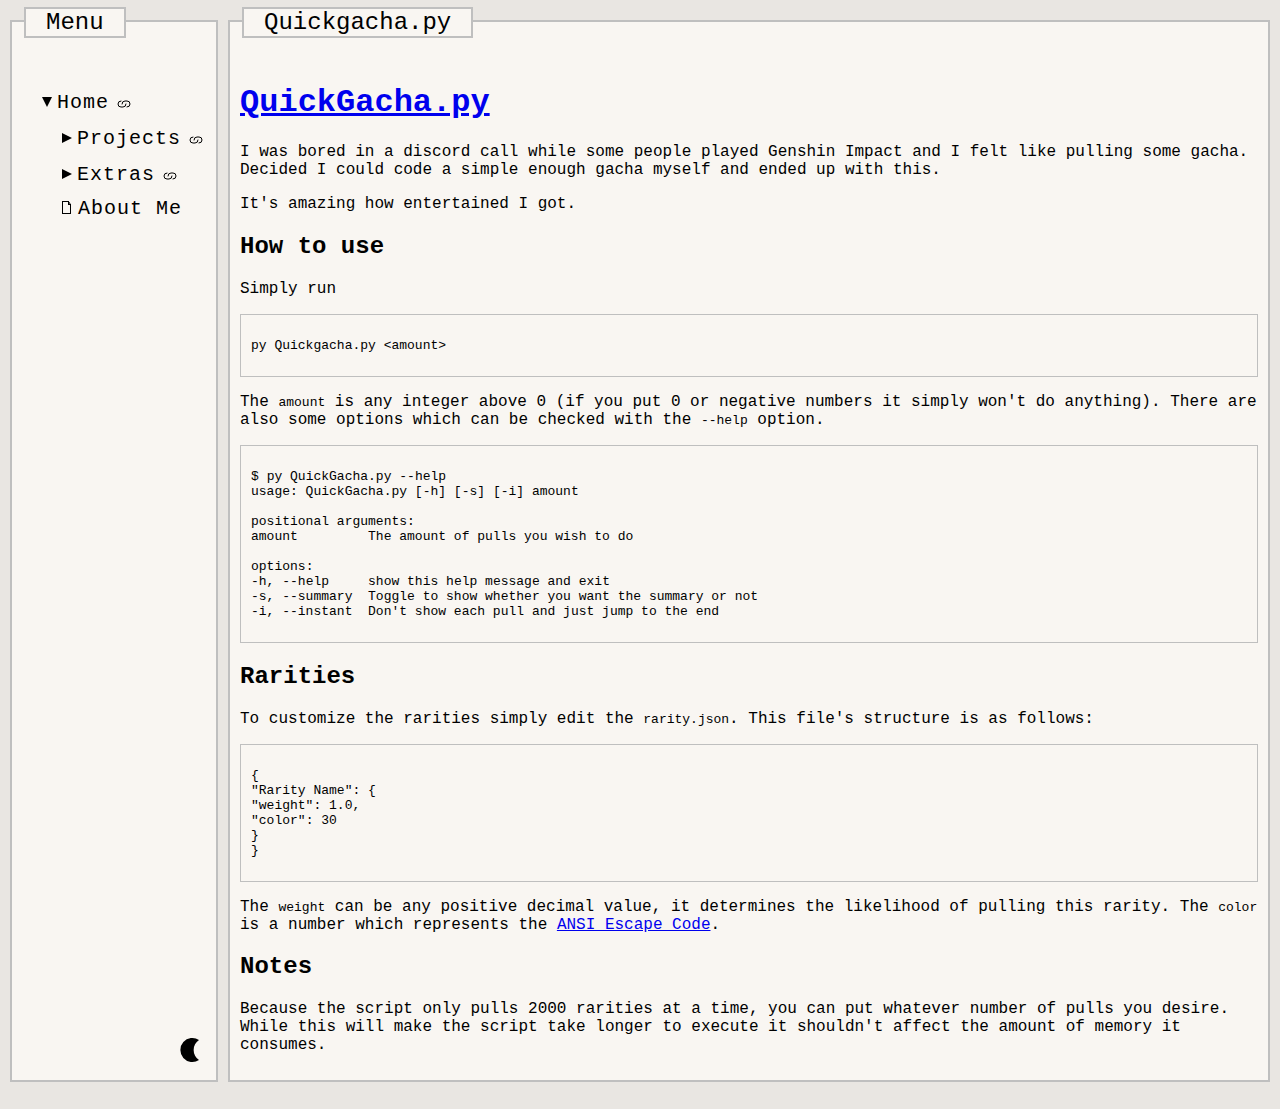
<file: quickgacha-py.html>
<!DOCTYPE html>
<html lang="en">
<head>
    <meta charset="UTF-8">
    <meta name="viewport" content="width=device-width, initial-scale=1.0">
    <title>Tixo's Lab</title>
    <link rel="stylesheet" href="css/style.css"/>
</head>
<body>
    <input type="checkbox" id="menu-button"/>
    <label for="menu-button" class="menu-button-label unselectable">
    <svg width="30px" height="30px" class="icon" id="burger">
<line stroke="currentColor" stroke-width="2" stroke-linecap="round"
    x1="5" y1="10"
    x2="24" y2="10"></line>
<line stroke="currentColor" stroke-width="2" stroke-linecap="round"
    x1="5" y1="15"
    x2="24" y2="15"></line>
<line stroke="currentColor" stroke-width="2" stroke-linecap="round" 
    x1="5" y1="20"
    x2="24" y2="20"></line>
</svg>
    <svg width="30px" height="30px" class="icon" id="cross">
<line stroke="currentColor" stroke-width="2" stroke-linecap="round"
        x1="5" y1="5"
        x2="24" y2="24"></line>
<line stroke="currentColor" stroke-width="2" stroke-linecap="round"
        x1="24" y1="5"
        x2="5" y2="24"></line>
</svg>
    </label>
    <div class="menu container">
        <h2 class="container-title unselectable">Menu</h2>
        <ul class="menu-tree">
            <li class="menu-item">
                <input class="menu-input" type="checkbox" id="home" checked>
                <label class="menu-input-label" for="home">
                    <svg width="10" height="10" class="icon">
    <polygon points="0,0 0,10 10,5" class="triangle" fill="currentColor"/>
</svg>
                    <span class="menu-label-text unselectable">Home</span>
                    <a href="index.html" class="menu-link unselectable">
                    <svg width="25" height="20" class="icon">
  <path
    fill="none"
    stroke="currentColor"
    stroke-linecap="round"
    d="
      M12, 12
      a1,1 0 0,0 0,6
      h 2
      A3,3 0, 0,0 17,15"
  />

  <path
    fill="none"
    stroke="currentColor"
    stroke-linecap="round"
    d="
      M18, 18
      a1,1 0 0,0 0,-6
      h -2
      A3,3 0, 0,0 13,15"
  />
</svg>
                    </a>
                </label>
                <ul class="menu-tree-sub">
                    <li class="menu-item">
                        <input class="menu-input" type="checkbox" id="projects">
                        <label class="menu-input-label" for="projects">
                            <svg width="10" height="10" class="icon">
    <polygon points="0,0 0,10 10,5" class="triangle" fill="currentColor"/>
</svg>
                            <span class="menu-label-text unselectable">Projects</span>
                            <a href="projects.html" class="menu-link unselectable">
                            <svg width="25" height="20" class="icon">
  <path
    fill="none"
    stroke="currentColor"
    stroke-linecap="round"
    d="
      M12, 12
      a1,1 0 0,0 0,6
      h 2
      A3,3 0, 0,0 17,15"
  />

  <path
    fill="none"
    stroke="currentColor"
    stroke-linecap="round"
    d="
      M18, 18
      a1,1 0 0,0 0,-6
      h -2
      A3,3 0, 0,0 13,15"
  />
</svg>
                            </a>
                        </label>
                        <ul class="menu-tree-sub">
                            <li class="menu-item">
                                <a class="menu-link unselectable" href="quickgacha-py.html">
                                <svg height="13px" width="16px" class="icon">
<line stroke="currentColor" stroke-width="1" stroke-linecap="round"
        x1="0.5" y1="0.5"
        x2="0.5" y2="12.5"></line>
<line stroke="currentColor" stroke-width="1" stroke-linecap="round"
        x1="0.5" y1="12.5"
        x2="8.5" y2="12.5"></line>
<line stroke="currentColor" stroke-width="1" stroke-linecap="round"
        x1="0.5" y1="0.5"
        x2="6.5" y2="0.5"></line>
<line stroke="currentColor" stroke-width="1" stroke-linecap="round"
        x1="8.5" y1="12.5"
        x2="8.5" y2="3.5"></line>
<line stroke="currentColor" stroke-width="1" stroke-linecap="round"
        x1="8.5" y1="3.5"
        x2="6.5" y2="0.5"></line>
<line stroke="currentColor" stroke-width="1" stroke-linecap="round"
        x1="8.5" y1="3.5"
        x2="6.5" y2="3.5"></line>
<line stroke="currentColor" stroke-width="1" stroke-linecap="round"
        x1="6.5" y1="0.5"
        x2="6.5" y2="3.5"></line>
</svg>Quickgacha.py
                                </a>
                            </li>
                        </ul>
                    </li>
                    <li class="menu-item">
                        <input class="menu-input" type="checkbox" id="extras">
                        <label class="menu-input-label" for="extras">
                        <svg width="10" height="10" class="icon">
    <polygon points="0,0 0,10 10,5" class="triangle" fill="currentColor"/>
</svg>
                        <span class="menu-label-text unselectable">Extras</span>
                        <a href="extras.html" class="menu-link unselectable">
                        <svg width="25" height="20" class="icon">
  <path
    fill="none"
    stroke="currentColor"
    stroke-linecap="round"
    d="
      M12, 12
      a1,1 0 0,0 0,6
      h 2
      A3,3 0, 0,0 17,15"
  />

  <path
    fill="none"
    stroke="currentColor"
    stroke-linecap="round"
    d="
      M18, 18
      a1,1 0 0,0 0,-6
      h -2
      A3,3 0, 0,0 13,15"
  />
</svg>
                        </a>
                        </label>
                        <ul class="menu-tree-sub">
                            <li class="menu-item">
                                <a class="menu-link unselectable" href="gacha.html">
                                <svg height="13px" width="16px" class="icon">
<line stroke="currentColor" stroke-width="1" stroke-linecap="round"
        x1="0.5" y1="0.5"
        x2="0.5" y2="12.5"></line>
<line stroke="currentColor" stroke-width="1" stroke-linecap="round"
        x1="0.5" y1="12.5"
        x2="8.5" y2="12.5"></line>
<line stroke="currentColor" stroke-width="1" stroke-linecap="round"
        x1="0.5" y1="0.5"
        x2="6.5" y2="0.5"></line>
<line stroke="currentColor" stroke-width="1" stroke-linecap="round"
        x1="8.5" y1="12.5"
        x2="8.5" y2="3.5"></line>
<line stroke="currentColor" stroke-width="1" stroke-linecap="round"
        x1="8.5" y1="3.5"
        x2="6.5" y2="0.5"></line>
<line stroke="currentColor" stroke-width="1" stroke-linecap="round"
        x1="8.5" y1="3.5"
        x2="6.5" y2="3.5"></line>
<line stroke="currentColor" stroke-width="1" stroke-linecap="round"
        x1="6.5" y1="0.5"
        x2="6.5" y2="3.5"></line>
</svg>Gacha
                                </a>
                            </li>
                        </ul>
                    </li>
                    <li class="menu-item">
                        <a class="menu-link unselectable" href="about-me.html">
                        <svg height="13px" width="16px" class="icon">
<line stroke="currentColor" stroke-width="1" stroke-linecap="round"
        x1="0.5" y1="0.5"
        x2="0.5" y2="12.5"></line>
<line stroke="currentColor" stroke-width="1" stroke-linecap="round"
        x1="0.5" y1="12.5"
        x2="8.5" y2="12.5"></line>
<line stroke="currentColor" stroke-width="1" stroke-linecap="round"
        x1="0.5" y1="0.5"
        x2="6.5" y2="0.5"></line>
<line stroke="currentColor" stroke-width="1" stroke-linecap="round"
        x1="8.5" y1="12.5"
        x2="8.5" y2="3.5"></line>
<line stroke="currentColor" stroke-width="1" stroke-linecap="round"
        x1="8.5" y1="3.5"
        x2="6.5" y2="0.5"></line>
<line stroke="currentColor" stroke-width="1" stroke-linecap="round"
        x1="8.5" y1="3.5"
        x2="6.5" y2="3.5"></line>
<line stroke="currentColor" stroke-width="1" stroke-linecap="round"
        x1="6.5" y1="0.5"
        x2="6.5" y2="3.5"></line>
</svg>About Me
                        </a>
                    </li>
                </ul>
            </li>
        </ul>
        <input type="checkbox" id="dark-mode"/>
        <label for="dark-mode">
            <svg width="30" height="30" class="icon" id="lightIcon">
    <circle cx="15" cy="15" r="6" fill="currentColor"/>
    <line
        id="ray"
        stroke="currentColor"
        stroke-width="2"
        stroke-linecap="round"
        x1="15"
        y1="1"
        x2="15"
        y2="4"
    ></line>

    <use href="#ray" transform="rotate(45 15 15)" />
    <use href="#ray" transform="rotate(90 15 15)" />
    <use href="#ray" transform="rotate(135 15 15)" />
    <use href="#ray" transform="rotate(180 15 15)" />
    <use href="#ray" transform="rotate(225 15 15)" />
    <use href="#ray" transform="rotate(270 15 15)" />
    <use href="#ray" transform="rotate(315 15 15)" />
</svg>
            <svg width="30" height="30" class="icon" id="darkIcon">
    <path
        fill="currentColor"
        d="M 23, 5 A 12 12 0 1 0 23, 25 A 12 12 0 0 1 23, 5"
    />
</svg>
        </label>
    </div>
    <div class="content container">
        <h2 class="container-title unselectable">Quickgacha.py</h2>
<a href="https://github.com/tixolan/Quickgacha.py"><h1 id="quickgacha-py">QuickGacha.py</h1></a>
<p>I was bored in a discord call while some people played Genshin Impact and I felt like pulling
some gacha. Decided I could code a simple enough gacha myself and ended up with this.</p>
<p>It's amazing how entertained I got.</p>
<h2 id="how-to-use">How to use</h2>
<p>Simply run</p>
<div class="code-block">
    <pre><code>py Quickgacha.py &lt;amount&gt;</code></pre>
</div>
<p>The <code>amount</code> is any integer above 0 (if you put 0 or negative numbers it simply won't do anything).
There are also some options which can be checked with the <code>--help</code> option.</p>
<div class="code-block">
    <pre><code>$ <span class="hljs-keyword">py</span> QuickGacha.<span class="hljs-keyword">py</span> --<span class="hljs-keyword">help</span>
usage: QuickGacha.<span class="hljs-keyword">py</span> [-h] [-s] [-i] amount

positional <span class="hljs-keyword">argument</span><span class="hljs-variable">s:</span>
amount         The amount of pulls you wish <span class="hljs-keyword">to</span> <span class="hljs-keyword">do</span>

option<span class="hljs-variable">s:</span>
-h, --<span class="hljs-keyword">help</span>     show this <span class="hljs-keyword">help</span> message <span class="hljs-built_in">and</span> <span class="hljs-keyword">exit</span>
-s, --summary  Toggle <span class="hljs-keyword">to</span> show whether you want the summary <span class="hljs-built_in">or</span> not
-i, --instant  Don<span class="hljs-string">'t show each pull and just jump to the end</span></code></pre>
</div>
<h2 id="rarities">Rarities</h2>
<p>To customize the rarities simply edit the <code>rarity.json</code>. This file&#39;s structure is as follows:</p>
<div class="code-block">
<pre><code class="lang-json">{
<span class="hljs-attr">"Rarity Name"</span>: {
<span class="hljs-attr">"weight"</span>: <span class="hljs-number">1.0</span>,
<span class="hljs-attr">"color"</span>: <span class="hljs-number">30</span>
}
}
</code></pre>
</div>
<p>The <code>weight</code> can be any positive decimal value, it determines the likelihood of pulling this rarity. The <code>color</code> is
a number which represents the <a href="https://en.wikipedia.org/wiki/ANSI_escape_code#Colors">ANSI Escape Code</a>.</p>
<h2 id="notes">Notes</h2>
<p>Because the script only pulls 2000 rarities at a time, you can put whatever number of pulls you desire. While this will make the script take longer to execute it shouldn&#39;t affect the amount of memory it consumes.</p>

    </div>
</body>
<script src="script.js"></script>
</html>
</file>
<file: css/style.css>
/* General */
:root {
    --bg-color: #e9e6e2;
    --window-bg-color: #f9f6f2;
    --border-color: #bfbfbf;
    --text-color: #000000;
}

html {
    height: 100%;
}

body {
    font-family: "Source Code Pro", monospace;
    font-optical-sizing: auto;
    font-style: normal;
    font-weight: 200;
    box-sizing: border-box;
    min-height: 100%;
    background-color: var(--bg-color);
    margin: 0;
    padding: 20px 10px 10px 10px;
    color: var(--text-color);
    display: grid;
    grid-template-columns: [start-column] min-content [center1] 10px [center2] auto [end-column];
    grid-template-rows: [start-row] min-content [center1] 20px [center2] auto [end-row];
}

.container {
    padding: 10px;
    background-color: var(--window-bg-color);
    border: 2px solid var(--border-color);
    grid-row-start: start-row;
    grid-row-end: end-row;
}

.container-title {
    font-size: 24px;
    font-weight: 200;
    width: fit-content;
    margin: 0;
    background-color: var(--window-bg-color);
    border: 2px solid var(--border-color);
    padding: 0 20px 0 20px;
    position:relative;
    top: -25px;
    left: 2px
}

.menu {
    grid-column-start: start-column;
    grid-column-end: center1;
    display: flex;
    flex-direction: column;
    justify-content: space-between;
}

#menu-button {
    position: absolute;
    opacity: 0;
}

.menu-button-label {
    position: absolute;
    display: none;
    right: 20px;
    top: 6px;
    background-color: var(--window-bg-color);
    border: 2px solid var(--border-color);
    height: 29px;
    width: 29px;
    text-align: center;
    justify-content: center;
}

.menu-burger {
    position: relative;
    top:50%;
    -ms-transform: translateY(-50%);
    transform: translateY(-50%);
}

.menu-tree {
    list-style: none;
    padding-inline-start: 20px;
    letter-spacing: 1px;
}

.menu-item {
    margin-top: 10px;
    font-size: 20px;
}

.menu-input {
    position: absolute;
    opacity: 0;
}

.menu-input-label {
    position: relative;
    display: flex;
    align-items: center;
}

.menu-tree-sub {
    display: none;
    list-style: none;
    padding-inline-start: 20px;
}

.triangle {
    transform-origin: 5px 5px;
}

.menu-label-text {
    padding-left: 5px;
}

.menu-input:checked ~ .menu-tree-sub {
    display: block;
}

.menu-input:checked ~ label svg .triangle {
    transform: rotate(90deg);
}

.menu-link {
    white-space: nowrap;
    text-decoration: none;
    color: var(--text-color);
}

.content {
    grid-row-start: start-row;
    grid-row-end: end-row;
    grid-column-start: center2;
    grid-column-end: end-column;
}

.unselectable {
    -webkit-touch-callout: none;
    -webkit-user-select: none;
    -khtml-user-select: none;
    -moz-user-select: none;
    -ms-user-select: none;
    user-select: none;
}

article {
    border: 2px solid var(--border-color);
    margin: 20px;
    padding: 10px;
    color: var(--text-color);
}

.article-title {
    font-size: 30px;
    margin: 0;
    color: var(--text-color);
}

.code-block {
    padding: 10px;
    border: 1px solid var(--border-color);
}

#dark-mode {
    position: absolute;
    opacity: 0;
}

#dark-mode ~ label {
    display: block;
    text-align: right;
    margin-top: auto;
}

#cross {
    display: none;
}

@media screen and (max-width: 950px) {
    .menu {
        display: none;
        height: fit-content;
        grid-row-start: start-row;
        grid-row-end: center1;
        grid-column-end: end-column;
    }

    .menu-button-label {
        display: block;
    }

    .content {
        grid-column-start: start-column;
    }

    #menu-button:checked ~ .content {
        grid-row-start: center2;
    }

    #menu-button:checked ~ .menu {
        display: block;
    }

    #menu-button:checked ~ label #cross {
        display: block;
    }

    #menu-button:checked ~ label #burger {
        display: none;
    }
}
</file>
<file: css/index.css>
/* Welcome Page */

.welcome-text {
    font-size: 60px
}

.welcome-text.top {
    padding-right: 100px;
}

.welcome-text.bottom {
    padding-left: 100px;
}

@media screen and (max-width: 950px) {
    .welcome-text {
        font-size: 40px;
    }
}
</file>
<file: css/gacha.css>
/* Gacha */
.gacha-box {
    position: relative;
    display: flex;
    flex-direction: column;
    justify-content: space-between;
    flex-grow: 1;
}

.content {
    display: flex;
    flex-direction: column;
}

.gacha-container {
    margin: auto;
    max-width: fit-content;
    text-align: center;
    display: flex;
    flex-direction: column;
    justify-content: center;
}

#gacha-result {
    color: var(--text-color);
    font-size: 80px;
    margin-bottom: 50px;
}

#gacha-button {
    color: var(--text-color);
    font-family: "Source Code Pro", monospace;
    font-size: 50px;
    width: fit-content;
    background-color: transparent;
    margin: auto;
    border: 1px solid var(--border-color);
    transition: all 200ms ease-in-out;
}

#gacha-button:hover {
    background-color: var(--text-color);
    color: var(--window-bg-color);
}

#auto-pull-toggle {
    height: 25px;
    width: 40px;
}

#auto-pull-toggle ~ label {
    font-size: 40px;
}

.history-container {
    margin-top: 0;
    max-height: 0;
    transition: max-height 100ms ease-in-out;
    overflow: hidden;
    opacity: 0;
}

#pull-history {
    position: relative;
    top: -20px;
    max-height: 190px;
    overflow-y: auto;
    display: flex;
    flex-direction: column;
}

#history-toggle{
    position: absolute;
    opacity: 0;
}

.history-label-untoggled {
    display: block;
}

.history-label-toggled {
    display: none;
}

#history-toggle:checked ~ .history-container {
    margin-top: 20px;
    max-height: 200px;
    opacity: 100%;
    overflow: visible;
}

#history-toggle:checked ~ .history-label-toggled {
    display: block;
}

#history-toggle:checked ~ .history-label-untoggled {
    display: none;
}

.version {
    position: relative;
    top: -32px;
    display: block;
    width: 100%;
    position: relative;
    text-align: right;
}

@media screen and (max-width: 950px) {
    #gacha-result {
        font-size: 40px;
    }
}
</file>
